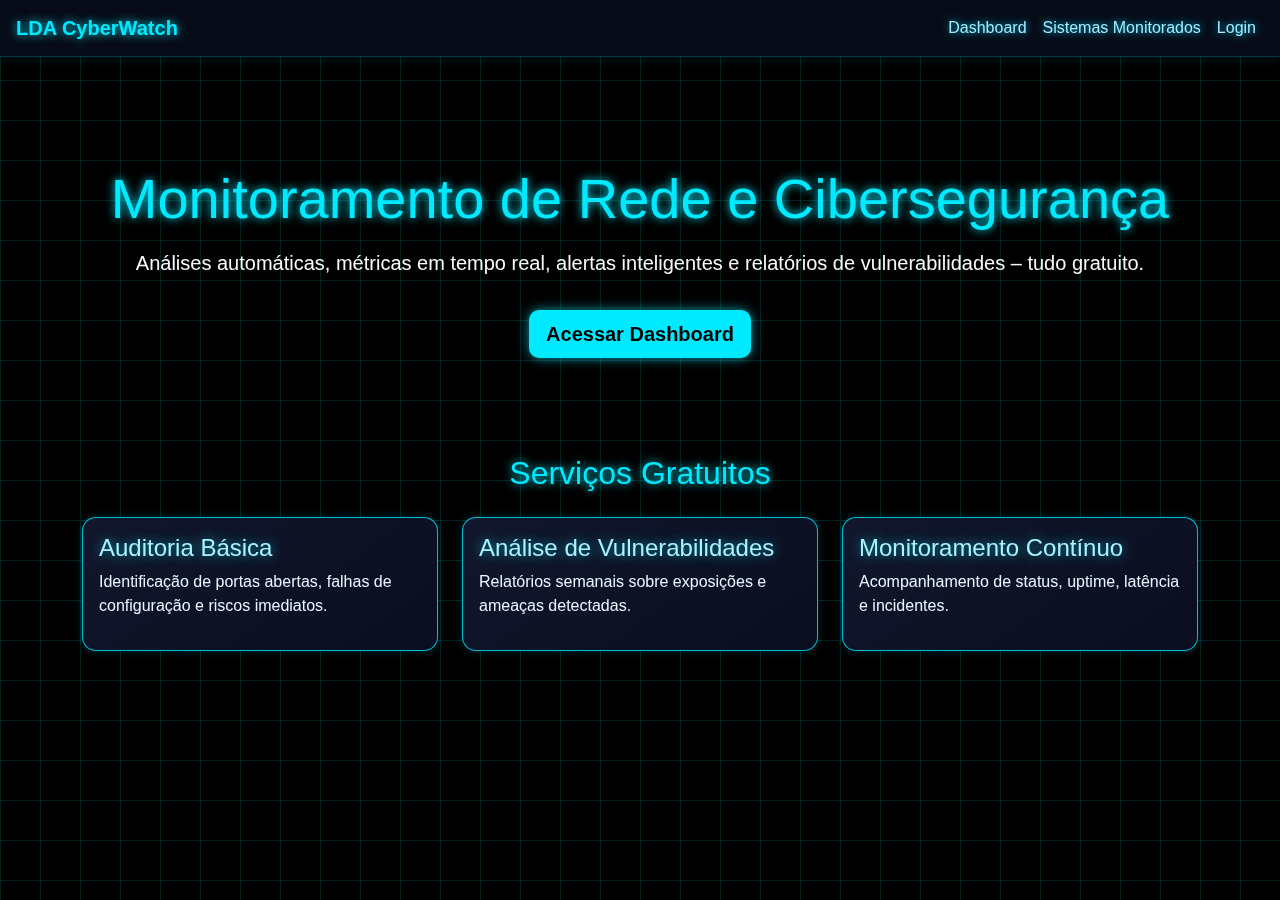
<file: index.html>
<!DOCTYPE html>
<html lang="pt-BR">
  <head>
    <meta charset="UTF-8" />
    <title>LDA CyberWatch</title>
    <meta name="viewport" content="width=device-width, initial-scale=1" />

    <link
    href="https://cdn.jsdelivr.net/npm/bootstrap@5.3.2/dist/css/bootstrap.min.css"
    rel="stylesheet"
    />
    <link rel="stylesheet" href="./src/css/style.css" />

  </head>
  <body class="bg-dark text-light">
    <div class="grid-bg"></div>

    <!-- NAVBAR -->
    <nav class="navbar navbar-expand-lg navbar-dark navbar-glass px-3">
      <a class="navbar-brand neon-text fw-bold" href="index.html"
        >LDA CyberWatch</a
      >

      <button
        class="navbar-toggler"
        type="button"
        data-bs-toggle="collapse"
        data-bs-target="#nav"
      >
        <span class="navbar-toggler-icon"></span>
      </button>

      <div class="collapse navbar-collapse" id="nav">
        <ul class="navbar-nav ms-auto">
          <li class="nav-item">
            <a class="nav-link neon-link" href="dashboard.html">Dashboard</a>
          </li>
          <li class="nav-item">
            <a class="nav-link neon-link" href="sistemas.html"
              >Sistemas Monitorados</a
            >
          </li>
          <li class="nav-item">
            <a class="nav-link neon-link" href="login.html">Login</a>
          </li>
        </ul>
      </div>
    </nav>

    <!-- HERO -->
    <header class="hero-section container py-5 text-center">
      <h1 class="display-4 neon-text mb-3">
        Monitoramento de Rede e Cibersegurança
      </h1>
      <p class="lead">
        Análises automáticas, métricas em tempo real, alertas inteligentes e
        relatórios de vulnerabilidades – tudo gratuito.
      </p>
      <a href="dashboard.html" class="btn btn-lg btn-neon mt-3"
        >Acessar Dashboard</a
      >
    </header>

    <!-- CARDS SERVIÇOS -->
    <section class="container py-5">
      <h2 class="text-center mb-4 neon-text">Serviços Gratuitos</h2>

      <div class="row g-4">
        <div class="col-md-4">
          <div class="card card-futuristic p-3 h-100">
            <h4>Auditoria Básica</h4>
            <p>
              Identificação de portas abertas, falhas de configuração e riscos
              imediatos.
            </p>
          </div>
        </div>

        <div class="col-md-4">
          <div class="card card-futuristic p-3 h-100">
            <h4>Análise de Vulnerabilidades</h4>
            <p>Relatórios semanais sobre exposições e ameaças detectadas.</p>
          </div>
        </div>

        <div class="col-md-4">
          <div class="card card-futuristic p-3 h-100">
            <h4>Monitoramento Contínuo</h4>
            <p>Acompanhamento de status, uptime, latência e incidentes.</p>
          </div>
        </div>
      </div>
    </section>

    <script src="https://cdn.jsdelivr.net/npm/bootstrap@5.3.2/dist/js/bootstrap.bundle.min.js"></script>
    <script src="./src/js/particles.js"></script>
  </body>
</html>
</file>
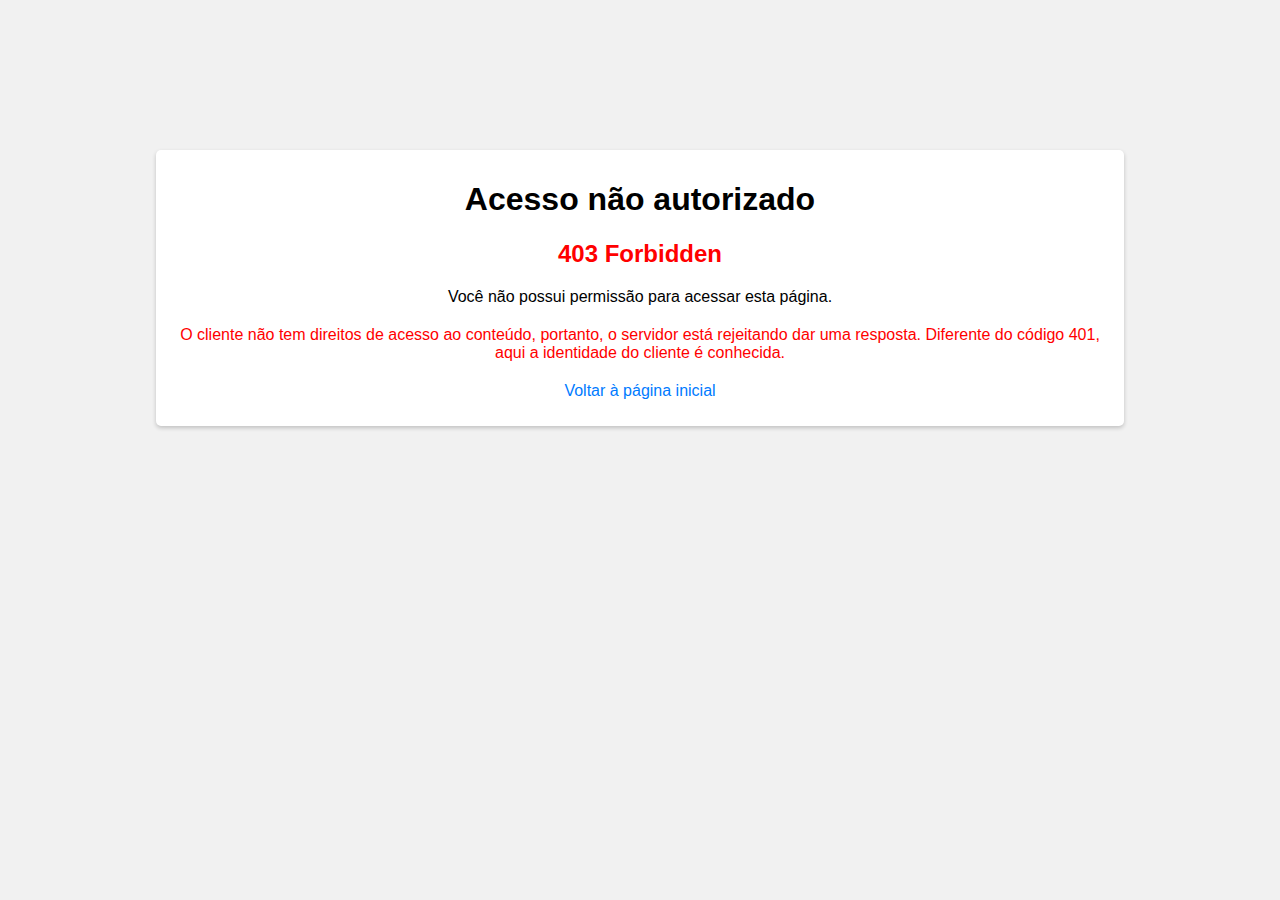
<file: user/index.html>
<!DOCTYPE html>
<html lang="pt-BR">
<head>
	<meta charset="UTF-8" />
	<title>Página Protegida</title>
</head>
<body>
	<main>
		<h1>Área restrita</h1>
	</main>

	<script src="/src/js/auth.js"></script>
	<script src="/src/js/guard.js"></script>
</body>
</html>
</file>
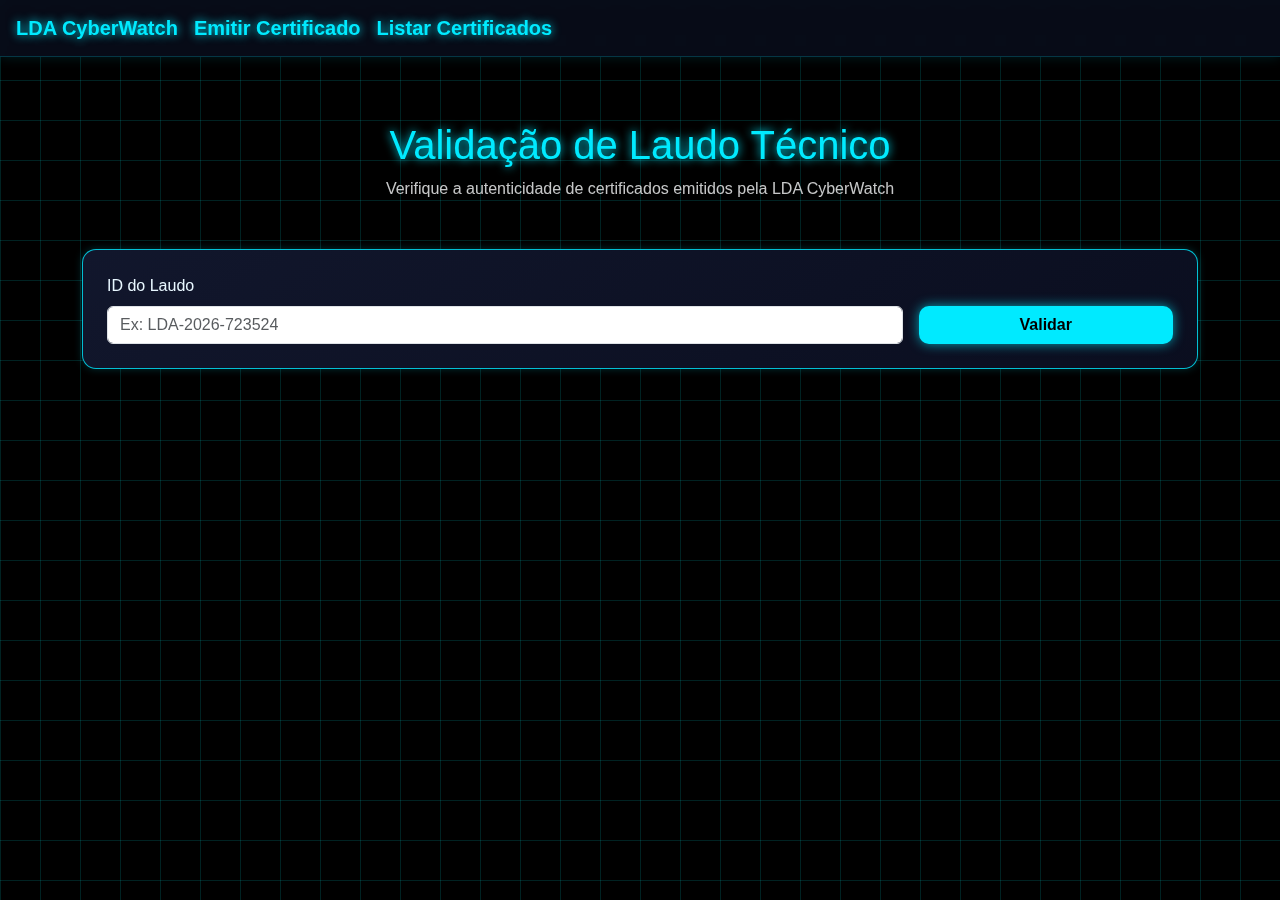
<file: certifild/valid/index.html>
<!doctype html>
<html lang="pt-BR">
  <head>
    <meta charset="UTF-8" />
    <title>Validação de Laudo - LDA CyberWatch</title>
    <meta name="viewport" content="width=device-width, initial-scale=1" />

    <link
      href="https://cdn.jsdelivr.net/npm/bootstrap@5.3.2/dist/css/bootstrap.min.css"
      rel="stylesheet"
    />
    <link rel="stylesheet" href="../../src/css/style.css" />
  </head>

  <body class="bg-dark text-light">
    <div class="grid-bg"></div>

    <!-- NAVBAR -->
    <nav class="navbar navbar-expand-lg navbar-dark navbar-glass px-3">
      <a class="navbar-brand neon-text fw-bold" href="index.html">
        LDA CyberWatch
      </a>

      <a class="navbar-brand neon-text fw-bold" href="../index.html">
        Emitir Certificado
      </a>
      <a class="navbar-brand neon-text fw-bold" href="../certificados.html">
        Listar Certificados
      </a>
    </nav>

    <main class="container py-5">
      <div id="msgBox" class="mt-3"></div>
      <header class="text-center mb-5">
        <h1 class="neon-text">Validação de Laudo Técnico</h1>
        <p class="subtitulo">
          Verifique a autenticidade de certificados emitidos pela LDA CyberWatch
        </p>
      </header>

      <!-- BUSCA -->
      <section class="card card-futuristic p-4 mb-4">
        <div class="row g-3">
          <div class="col-md-9">
            <label class="form-label">ID do Laudo</label>
            <input
              type="text"
              id="inID"
              class="form-control"
              placeholder="Ex: LDA-2026-723524"
            />
          </div>

          <div class="col-md-3 d-flex align-items-end">
            <button id="btnValidar" class="btn btn-neon w-100">Validar</button>
          </div>
        </div>
      </section>

      <!-- RESULTADO -->
      <section id="resultado" class="card card-futuristic p-4 d-none">
        <h4 class="mb-3 neon-text">Laudo Validado</h4>

        <div class="row">
          <div class="col-md-6">
            <strong>Empresa:</strong> <span id="outEmpresa"></span>
          </div>
          <div class="col-md-6">
            <strong>Sistema:</strong> <span id="outSistema"></span>
          </div>
          <div class="col-md-6">
            <strong>Capacidade:</strong> <span id="outCapacidade"></span>
          </div>
          <div class="col-md-6">
            <strong>Data:</strong> <span id="outData"></span>
          </div>
          <div class="col-md-6">
            <strong>ID:</strong> <span id="outID"></span>
          </div>
          <div class="col-md-6">
            <strong>Status:</strong>
            <span class="text-success fw-bold">VÁLIDO</span>
          </div>
        </div>

        <hr />

        <p>
          Este laudo confirma que a infraestrutura foi submetida a testes de
          tráfego sintético, testes de saturação de banda, análise de jitter e
          simulação controlada de tráfego malicioso para avaliação de
          resiliência.
        </p>
      </section>

      <!-- NÃO ENCONTRADO -->
      <section id="naoEncontrado" class="card card-futuristic p-4 d-none">
        <h4 class="text-danger">Laudo não encontrado</h4>
        <p>O ID informado não existe ou não foi emitido pela LDA CyberWatch.</p>
      </section>
    </main>

    <script src="../../src/js/validator.js"></script>
  </body>
</html>
</file>
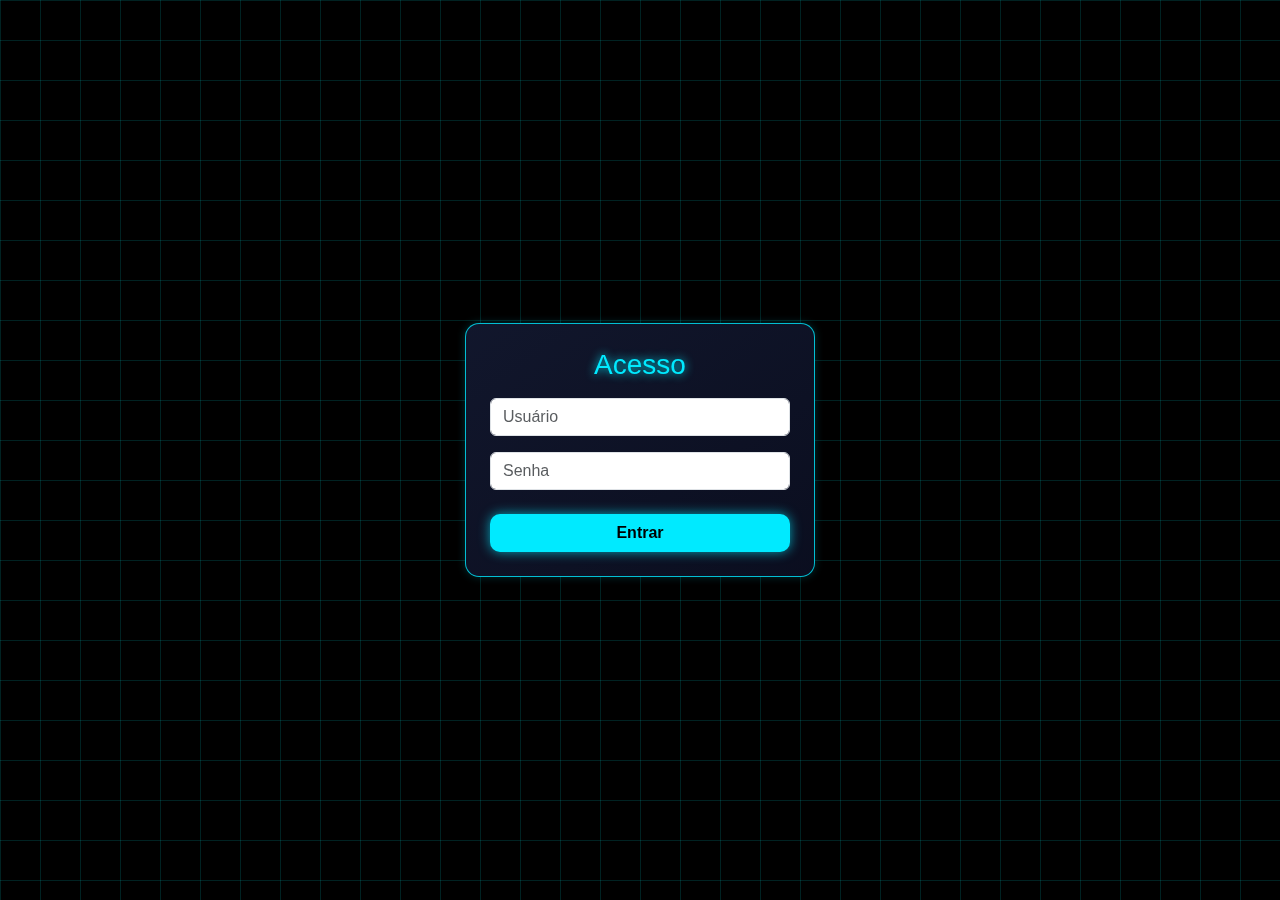
<file: login.html>
<!DOCTYPE html>
<html lang="pt-BR">
  <head>
    <meta charset="UTF-8" />
    <title>Login – LDA CyberWatch</title>

    <link
      href="https://cdn.jsdelivr.net/npm/bootstrap@5.3.2/dist/css/bootstrap.min.css"
      rel="stylesheet"
    />
    <link rel="stylesheet" href="src/css/style.css" />
  </head>

  <body
    class="bg-dark text-light d-flex justify-content-center align-items-center vh-100"
  >
    <div class="grid-bg"></div>

    <div class="card card-futuristic p-4" style="width: 350px">
      <h3 class="text-center neon-text mb-3">Acesso</h3>

      <input type="text" class="form-control mb-3" placeholder="Usuário" />
      <input type="password" class="form-control mb-4" placeholder="Senha" />

      <button class="btn btn-neon w-100">Entrar</button>
    </div>
  </body>
</html>
</file>
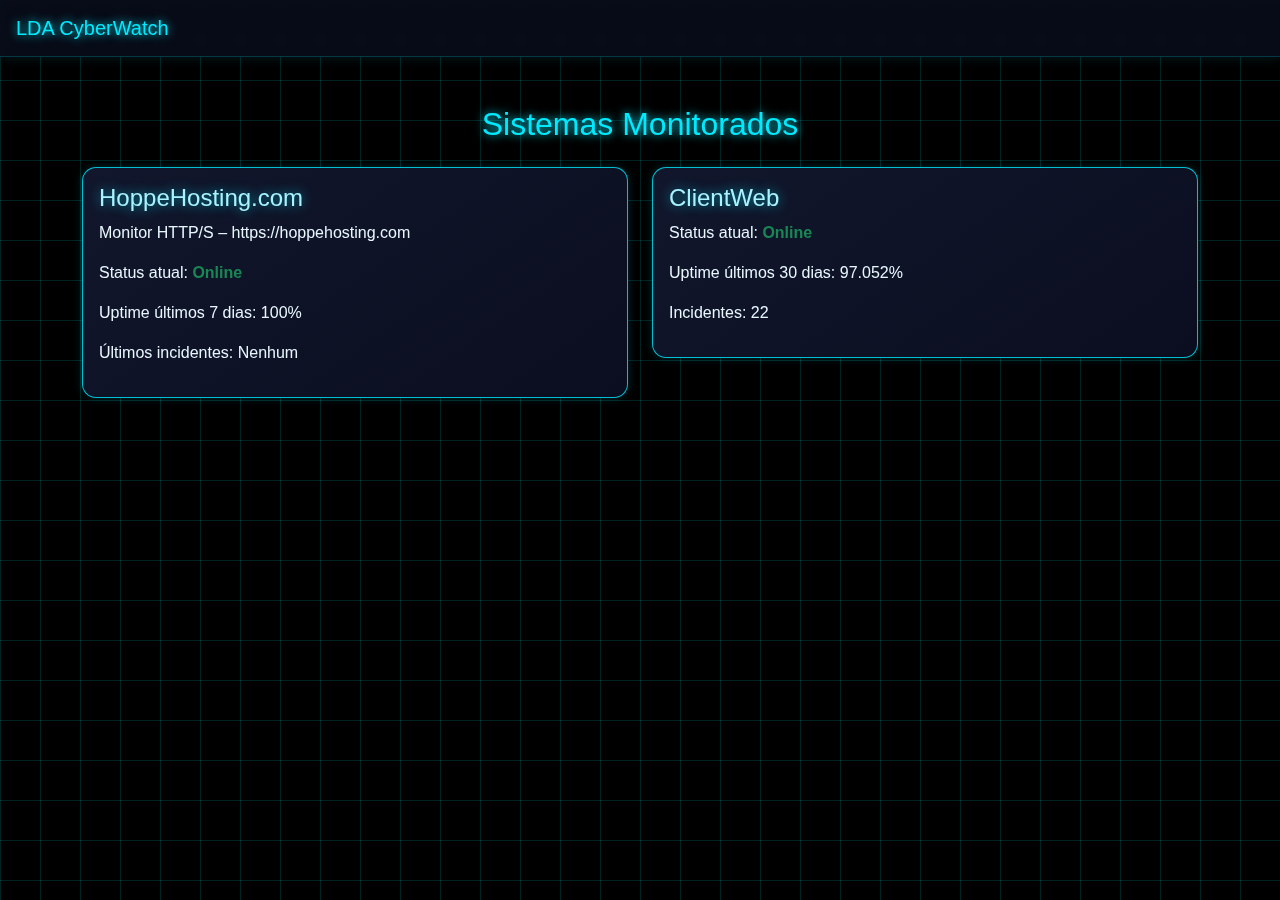
<file: sistemas.html>
<!DOCTYPE html>
<html lang="pt-BR">
  <head>
    <meta charset="UTF-8" />
    <title>Sistemas Monitorados – LDA CyberWatch</title>

    <link
      href="https://cdn.jsdelivr.net/npm/bootstrap@5.3.2/dist/css/bootstrap.min.css"
      rel="stylesheet"
    />
    <link rel="stylesheet" href="src/css/style.css" />
  </head>

  <body class="bg-dark text-light">
    <div class="grid-bg"></div>

    <nav class="navbar navbar-expand-lg navbar-dark navbar-glass px-3">
      <a class="navbar-brand neon-text" href="index.html">LDA CyberWatch</a>
    </nav>

    <section class="container py-5">
      <h2 class="neon-text text-center mb-4">Sistemas Monitorados</h2>

      <div class="row g-4">
        <div class="col-md-6">
          <div class="card card-futuristic p-3">
            <h4 class="neon-text">HoppeHosting.com</h4>
            <p>Monitor HTTP/S – https://hoppehosting.com</p>
            <p>
              Status atual: <span class="text-success fw-bold">Online</span>
            </p>
            <p>Uptime últimos 7 dias: 100%</p>
            <p>Últimos incidentes: Nenhum</p>
          </div>
        </div>

        <div class="col-md-6">
          <div class="card card-futuristic p-3">
            <h4 class="neon-text">ClientWeb</h4>
            <p>
              Status atual: <span class="text-success fw-bold">Online</span>
            </p>
            <p>Uptime últimos 30 dias: 97.052%</p>
            <p>Incidentes: 22</p>
          </div>
        </div>
      </div>
    </section>
  </body>
</html>
</file>
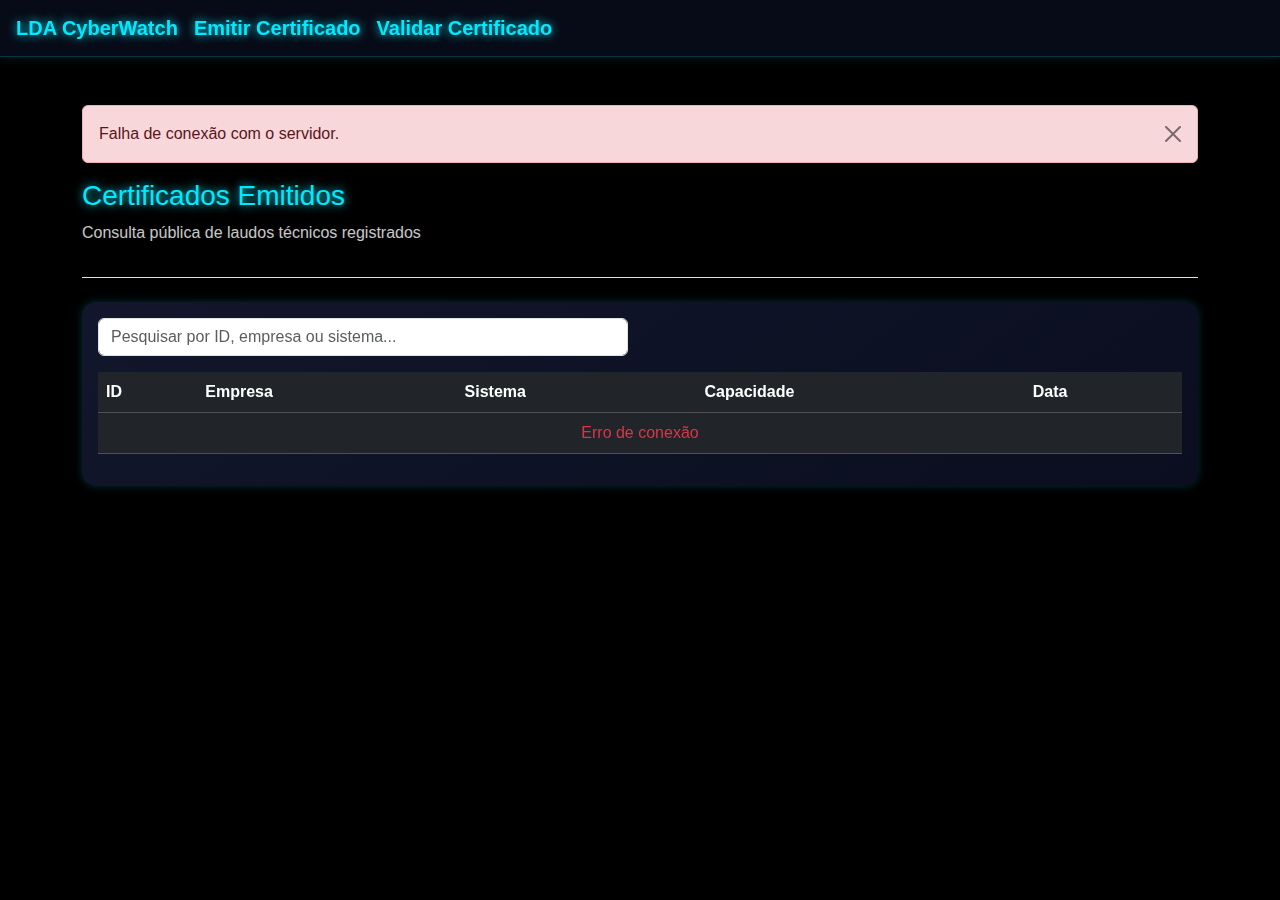
<file: certifild/certificados.html>
<!doctype html>
<html lang="pt-br">
  <head>
    <meta charset="UTF-8" />
    <meta name="viewport" content="width=device-width, initial-scale=1.0" />

    <title>Certificados Emitidos - LDA CyberWatch</title>

    <link
      href="https://cdn.jsdelivr.net/npm/bootstrap@5.3.2/dist/css/bootstrap.min.css"
      rel="stylesheet"
    />

    <link rel="stylesheet" href="../src/css/style.css" />
  </head>

  <body class="bg-dark text-light">
    <nav class="navbar navbar-expand-lg navbar-dark navbar-glass px-3">
      <a class="navbar-brand neon-text fw-bold" href="index.html">
        LDA CyberWatch
      </a>

      <a class="navbar-brand neon-text fw-bold" href="./index.html">
        Emitir Certificado
      </a>

      <a class="navbar-brand neon-text fw-bold" href="./valid/index.html">
        Validar Certificado
      </a>
    </nav>

    <main class="container my-5">
      <div id="msgBox" class="mt-3"></div>
      <header class="mb-4 border-bottom pb-3">
        <h1 class="h3 neon-text">Certificados Emitidos</h1>
        <p class="subtitulo">Consulta pública de laudos técnicos registrados</p>
      </header>

      <div class="card card-futuristic border-0">
        <div class="card-body">
          <div class="row mb-3">
            <div class="col-md-6">
              <input
                type="text"
                id="searchInput"
                class="form-control"
                placeholder="Pesquisar por ID, empresa ou sistema..."
              />
            </div>
          </div>

          <div class="table-responsive">
            <table class="table table-dark table-hover align-middle">
              <thead>
                <tr>
                  <th>ID</th>
                  <th>Empresa</th>
                  <th>Sistema</th>
                  <th>Capacidade</th>
                  <th>Data</th>
                </tr>
              </thead>
              <tbody id="certTableBody">
                <tr>
                  <td colspan="5" class="text-center">Carregando...</td>
                </tr>
              </tbody>
            </table>
          </div>
        </div>
      </div>
    </main>

    <script src="../src/js/certificados.js"></script>
  </body>
</html>
</file>
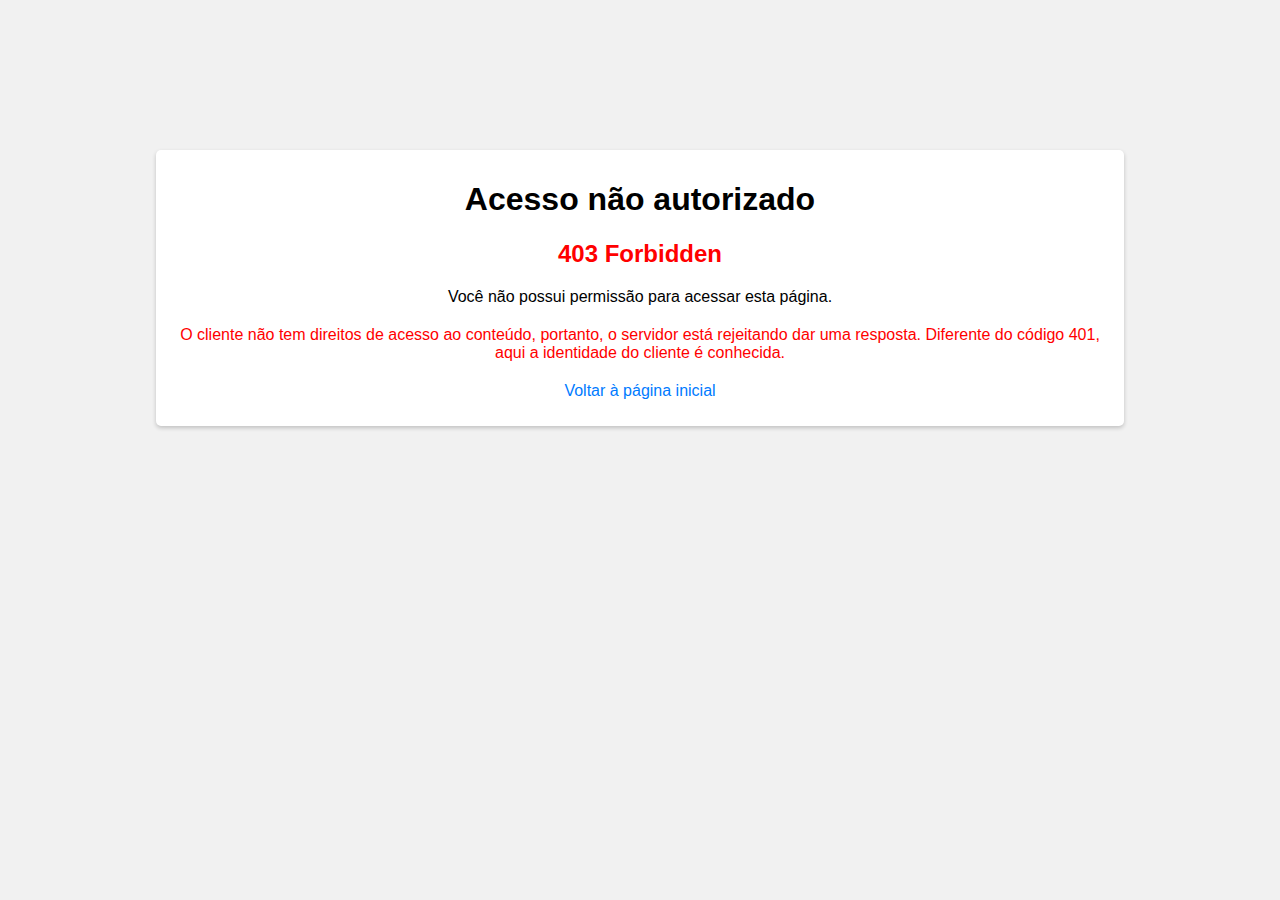
<file: sys/forbidden.html>
<!doctype html>
<html>
  <head>
    <meta charset="UTF-8" />
    <meta name="viewport" content="width=device-width, initial-scale=0.7" />
    <link rel="stylesheet" href="/src/css/forbidden.css" />

    <seo>
      <meta name="robots" content="index,follow" />
      <meta property="og:title" content="Acesso não autorizado" />
      <meta property="og:type" content="article" />
      <meta property="og:url" content="403 Forbidden" />
      <meta property="og:description" content="OG SEO." />
      <meta name="twitter:card" content="summary" />
    </seo>
    <title>Acesso não autorizado</title>
  </head>
  <body>
    <div class="container">
      <h1>Acesso não autorizado</h1>
      <h2 vermelho>403 Forbidden</h2>
      <p>Você não possui permissão para acessar esta página.</p>
      <p vermelho>
        O cliente não tem direitos de acesso ao conteúdo, portanto, o servidor
        está rejeitando dar uma resposta. Diferente do código 401, aqui a
        identidade do cliente é conhecida.
      </p>
      <p><a href="/">Voltar à página inicial</a></p>
    </div>
  </body>
</html>
</file>
<file: src/css/style.css>
/* =============================== */
/* FUNDO / GRADE FUTURISTA         */
/* =============================== */

body,.bg-dark {
  background-color: black !important;
  color: #ffffff;
  overflow-x: hidden;
  font-family: "Segoe UI", sans-serif;
}

/* Grade azul animada */
.grid-bg {
    position: fixed;
    background-size: 40px 40px;
    background-image: linear-gradient(rgba(0, 255, 255, 0.133) 1px, transparent 1px), linear-gradient(90deg, rgba(0, 255, 255, 0.133) 1px, transparent 1px);
    z-index: -1;
    inset: 0px;
    animation: 6s linear 0s infinite normal none running gridMove;
}

@keyframes gridMove {
  from { background-position: 0 0; }
  to   { background-position: 40px 40px; }
}

/* =============================== */
/* TEXTOS FUTURISTAS               */
/* =============================== */

.titulo,
.neon-text {
  color: #00eaff;
  text-shadow: 0 0 10px #00eaff;
}

.subtitulo {
  opacity: 0.8;
}

.neon-link {
  color: #9deeff !important;
  text-shadow: 0 0 8px #00c8ff;
  transition: 0.3s;
}

.neon-link:hover {
  color: #ccffff !important;
  text-shadow: 0 0 14px #00eaff;
}

/* =============================== */
/* NAVBAR FUTURISTA                */
/* =============================== */

.navbar-glass {
  background: rgba(10, 15, 31, 0.75);
  backdrop-filter: blur(6px);
  border-bottom: 1px solid #00eaff33;
  box-shadow: 0 0 12px #00eaff22;
}

/* =============================== */
/* BOTÕES NEON                     */
/* =============================== */

.btn-neon {
  background: #00eaff;
  color: black;
  font-weight: bold;
  border-radius: 10px;
  box-shadow: 0 0 12px #00eaffaa;
  transition: 0.3s;
}

.btn-neon:hover {
  box-shadow: 0 0 20px #00eaff;
  transform: scale(1.04);
  color: black;
}

/* =============================== */
/* CARDS FUTURISTAS                */
/* =============================== */

.card-futuristic {
  background: linear-gradient(145deg, #141a33dd, #0c1024dd);
  color: #e8f7ff;
  border: 1px solid #00eaffcc;
  border-radius: 14px;
  transition: 0.35s;
  backdrop-filter: blur(10px);
  box-shadow: 0 0 8px #00eaff33;
}

.card-futuristic h4 {
  text-shadow: 0 0 12px #00eaffaa;
  color: #a8f3ff;
}

.card-futuristic:hover {
  transform: translateY(-6px) scale(1.02);
  box-shadow: 0 0 22px #00eaffaa;
}

/* =============================== */
/* HERO SECTION                    */
/* =============================== */

.hero-section {
  margin-top: 60px;
}
</file>
<file: src/css/forbidden.css>
[vermelho] {
  color: red;
}
body {
  background-color: #f1f1f1;
  background-image: url("https://cdn.dribbble.com/users/134564/screenshots/4575057/kriptown-illu-animation403_clean.gif");
  background-size: cover;
  font-family: Arial, sans-serif;
  background-attachment: fixed;
  background-position: bottom;
  background-repeat: no-repeat;
  overflow: hidden;
}

.container {
  width: 75%;
  min-width: 25%;
  margin: 150px auto;
  padding: 10px;
  background-color: white;
  border-radius: 5px;
  box-shadow: 0 2px 4px rgba(0, 0, 0, 0.2);
}

h1,
h2 {
  text-align: center;
}

p {
  text-align: center;
  margin-top: 20px;
}

a {
  text-decoration: none;
  color: #007bff;
}
</file>
